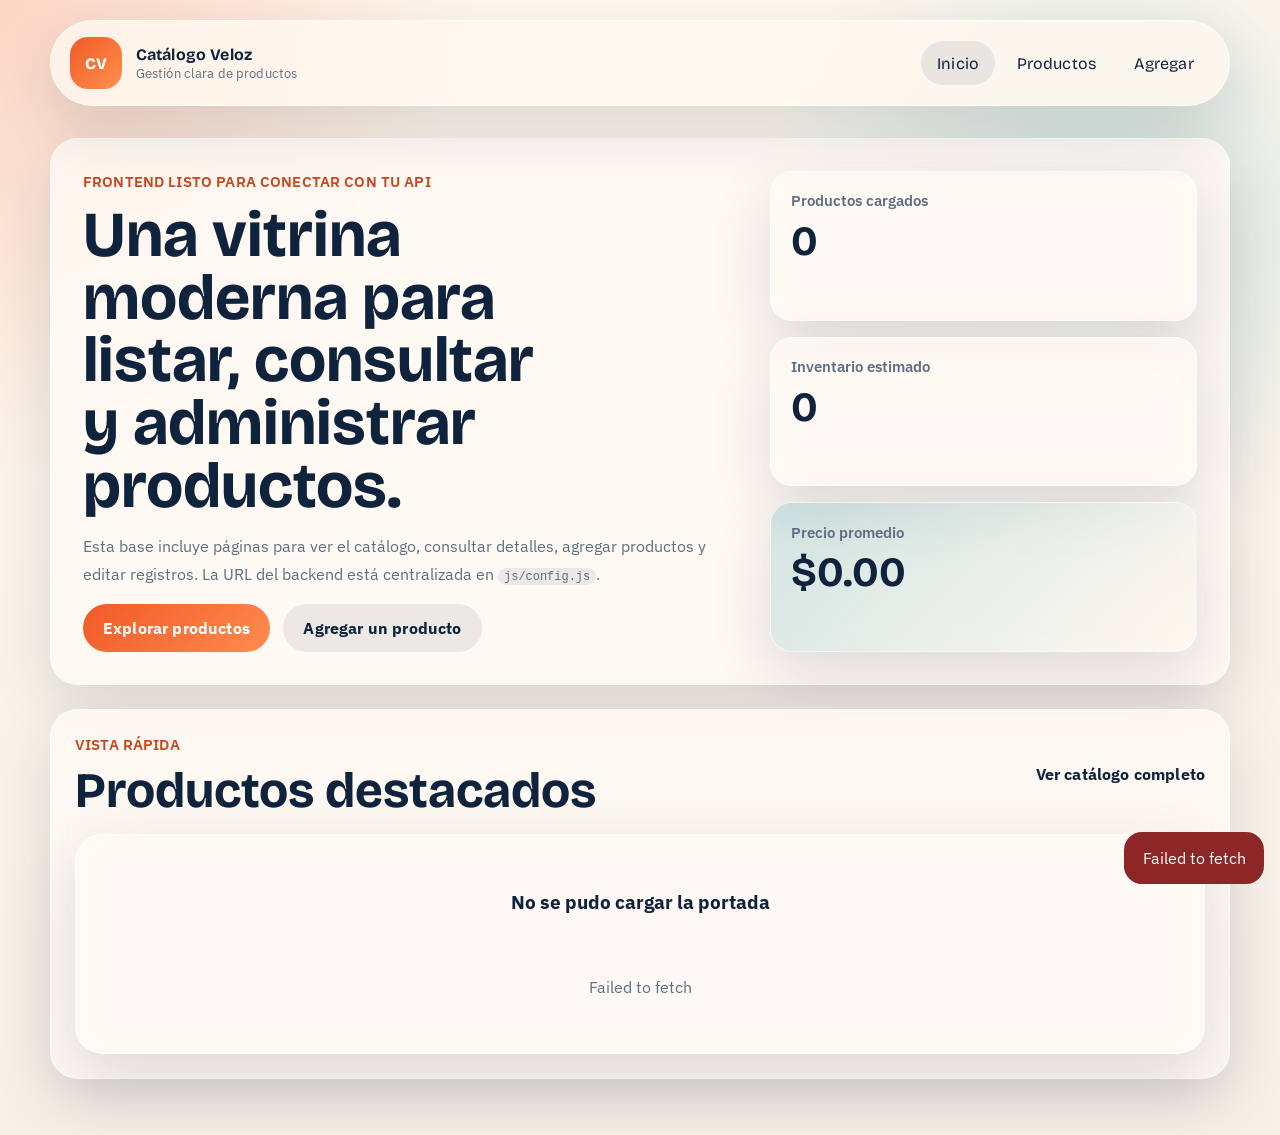
<file: index.html>
<!DOCTYPE html>
<html lang="es">
<head>
  <meta charset="UTF-8">
  <meta name="viewport" content="width=device-width, initial-scale=1.0">
  <title>Catálogo Veloz | Inicio</title>
  <link rel="preconnect" href="https://fonts.googleapis.com">
  <link rel="preconnect" href="https://fonts.gstatic.com" crossorigin>
  <link href="https://fonts.googleapis.com/css2?family=Bricolage+Grotesque:wght@400;500;700;800&family=IBM+Plex+Sans:wght@400;500;600&display=swap" rel="stylesheet">
  <link rel="stylesheet" href="./css/styles.css">
</head>
<body data-page="inicio">
  <div class="page-shell">
    <header class="site-header">
      <a class="brand" href="./index.html">
        <span class="brand-mark">CV</span>
        <span>
          <strong>Catálogo Veloz</strong>
          <small>Gestión clara de productos</small>
        </span>
      </a>
      <nav class="site-nav">
        <a class="active" href="./index.html">Inicio</a>
        <a href="./productos.html">Productos</a>
        <a href="./agregar-producto.html">Agregar</a>
      </nav>
    </header>

    <main>
      <section class="hero">
        <div class="hero-copy">
          <span class="eyebrow">Frontend listo para conectar con tu API</span>
          <h1>Una vitrina moderna para listar, consultar y administrar productos.</h1>
          <p>
            Esta base incluye páginas para ver el catálogo, consultar detalles, agregar productos y editar registros.
            La URL del backend está centralizada en <code>js/config.js</code>.
          </p>
          <div class="hero-actions">
            <a class="btn btn-primary" href="./productos.html">Explorar productos</a>
            <a class="btn btn-secondary" href="./agregar-producto.html">Agregar un producto</a>
          </div>
        </div>

        <aside class="hero-panel">
          <div class="stat-card">
            <span class="stat-label">Productos cargados</span>
            <strong id="home-product-count">--</strong>
          </div>
          <div class="stat-card">
            <span class="stat-label">Inventario estimado</span>
            <strong id="home-stock-count">--</strong>
          </div>
          <div class="stat-card stat-card-accent">
            <span class="stat-label">Precio promedio</span>
            <strong id="home-average-price">--</strong>
          </div>
        </aside>
      </section>

      <section class="section-block">
        <div class="section-head">
          <div>
            <span class="eyebrow">Vista rápida</span>
            <h2>Productos destacados</h2>
          </div>
          <a class="text-link" href="./productos.html">Ver catálogo completo</a>
        </div>
        <div id="home-featured-products" class="product-grid"></div>
      </section>
    </main>
  </div>

  <div id="toast" class="toast" role="status" aria-live="polite"></div>

  <script type="module">
    import { fetchProductos, formatCurrency, renderProductCard, setLoadingBlock, showToast } from './js/helpers.js';

    const featuredContainer = document.getElementById('home-featured-products');
    const countEl = document.getElementById('home-product-count');
    const stockEl = document.getElementById('home-stock-count');
    const averageEl = document.getElementById('home-average-price');

    async function loadHome() {
      setLoadingBlock(featuredContainer, 'Cargando productos destacados...');

      try {
        const productos = await fetchProductos();
        const destacados = productos.slice(0, 3);
        const totalStock = productos.reduce((acc, item) => acc + (Number(item.stock) || 0), 0);
        const averagePrice = productos.length
          ? productos.reduce((acc, item) => acc + (Number(item.precio) || 0), 0) / productos.length
          : 0;

        countEl.textContent = productos.length;
        stockEl.textContent = totalStock;
        averageEl.textContent = formatCurrency(averagePrice);

        if (!destacados.length) {
          featuredContainer.innerHTML = '<article class="empty-state"><h3>No hay productos todavía</h3><p>Empieza agregando uno desde el panel de administración.</p></article>';
          return;
        }

        featuredContainer.innerHTML = '';
        destacados.forEach((producto) => {
          featuredContainer.appendChild(renderProductCard(producto, { showDelete: false }));
        });
      } catch (error) {
        countEl.textContent = '0';
        stockEl.textContent = '0';
        averageEl.textContent = formatCurrency(0);
        featuredContainer.innerHTML = `<article class="empty-state"><h3>No se pudo cargar la portada</h3><p>${error.message}</p></article>`;
        showToast(error.message, 'error');
      }
    }

    loadHome();
  </script>
</body>
</html>
</file>
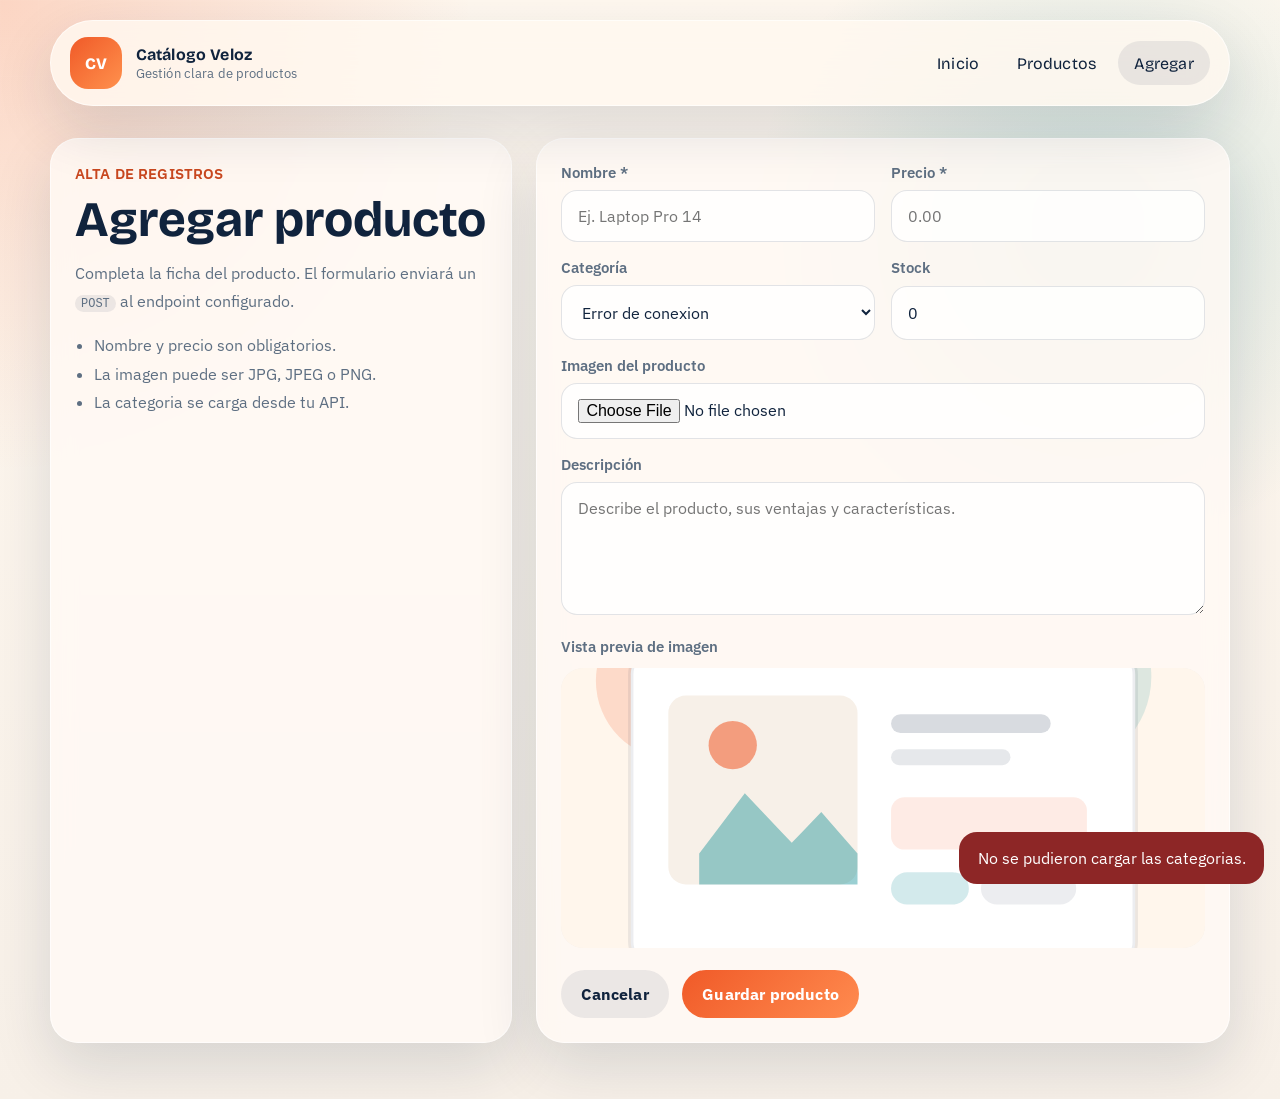
<file: agregar-producto.html>
<!DOCTYPE html>
<html lang="es">

<head>
  <meta charset="UTF-8">
  <meta name="viewport" content="width=device-width, initial-scale=1.0">
  <title>Catálogo Veloz | Agregar producto</title>
  <link rel="preconnect" href="https://fonts.googleapis.com">
  <link rel="preconnect" href="https://fonts.gstatic.com" crossorigin>
  <link
    href="https://fonts.googleapis.com/css2?family=Bricolage+Grotesque:wght@400;500;700;800&family=IBM+Plex+Sans:wght@400;500;600&display=swap"
    rel="stylesheet">
  <link rel="stylesheet" href="./css/styles.css">
</head>

<body data-page="agregar">
  <div class="page-shell">
    <header class="site-header">
      <a class="brand" href="./index.html">
        <span class="brand-mark">CV</span>
        <span>
          <strong>Catálogo Veloz</strong>
          <small>Gestión clara de productos</small>
        </span>
      </a>
      <nav class="site-nav">
        <a href="./index.html">Inicio</a>
        <a href="./productos.html">Productos</a>
        <a class="active" href="./agregar-producto.html">Agregar</a>
      </nav>
    </header>

    <main>
      <section class="form-layout">
        <article class="form-copy card-panel">
          <span class="eyebrow">Alta de registros</span>
          <h1>Agregar producto</h1>
          <p>
            Completa la ficha del producto. El formulario enviará un <code>POST</code> al endpoint configurado.
          </p>
          <ul class="check-list">
            <li>Nombre y precio son obligatorios.</li>
            <li>La imagen puede ser JPG, JPEG o PNG.</li>
            <li>La categoria se carga desde tu API.</li>
          </ul>
        </article>

        <form id="producto-form" class="product-form card-panel">
          <div class="form-grid">
            <label class="field">
              <span>Nombre *</span>
              <input name="nombre" type="text" required maxlength="120" placeholder="Ej. Laptop Pro 14">
            </label>

            <label class="field">
              <span>Precio *</span>
              <input name="precio" type="number" required min="0" step="0.01" placeholder="0.00">
            </label>

            <label class="field">
              <span>Categoría</span>
              <select name="categoria_id" id="categoria-select" required>
                <option value="">Cargando categorías...</option>
              </select>
            </label>

            <label class="field">
              <span>Stock</span>
              <input name="stock" type="number" min="0" step="1" value="0">
            </label>

            <label class="field field-full">
              <span>Imagen del producto</span>
              <input id="imagen-input" name="imagen" type="file" accept=".jpg,.jpeg,.png,image/jpeg,image/png" data-current-src="./img/product-placeholder.svg">
            </label>

            <label class="field field-full">
              <span>Descripción</span>
              <textarea name="descripcion" rows="5"
                placeholder="Describe el producto, sus ventajas y características."></textarea>
            </label>
          </div>

          <div class="preview-box">
            <span>Vista previa de imagen</span>
            <img id="preview-image" src="./img/product-placeholder.svg" alt="Vista previa del producto">
          </div>

          <div class="form-actions">
            <a class="btn btn-secondary" href="./productos.html">Cancelar</a>
            <button id="submit-button" class="btn btn-primary" type="submit">Guardar producto</button>
          </div>
        </form>
      </section>
    </main>
  </div>

  <div id="toast" class="toast" role="status" aria-live="polite"></div>
  <script type="module" src="./js/agregar-producto.js"></script>
</body>

</html>
</file>
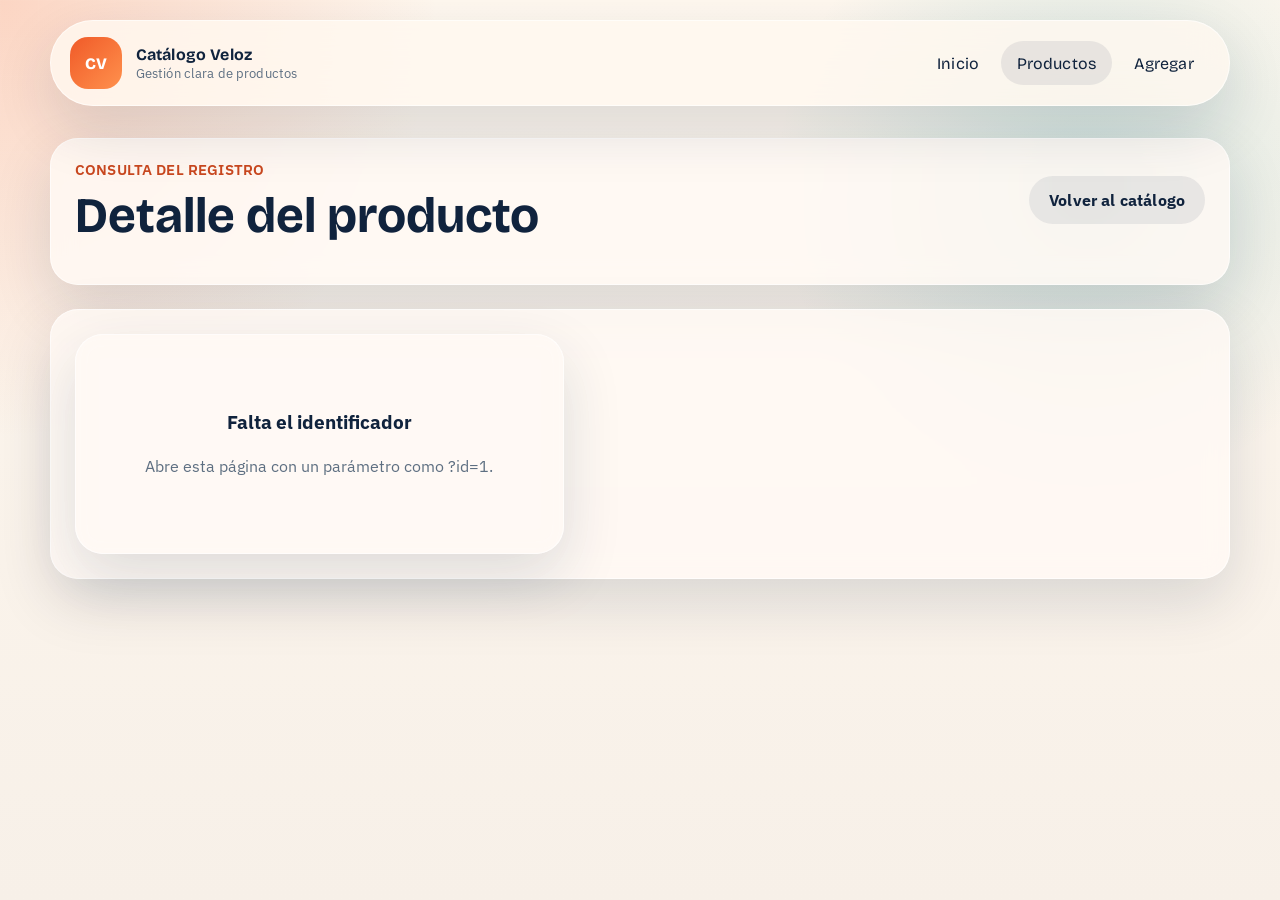
<file: detalle.html>
<!DOCTYPE html>
<html lang="es">
<head>
  <meta charset="UTF-8">
  <meta name="viewport" content="width=device-width, initial-scale=1.0">
  <title>Catálogo Veloz | Detalle</title>
  <link rel="preconnect" href="https://fonts.googleapis.com">
  <link rel="preconnect" href="https://fonts.gstatic.com" crossorigin>
  <link href="https://fonts.googleapis.com/css2?family=Bricolage+Grotesque:wght@400;500;700;800&family=IBM+Plex+Sans:wght@400;500;600&display=swap" rel="stylesheet">
  <link rel="stylesheet" href="./css/styles.css">
</head>
<body data-page="detalle">
  <div class="page-shell">
    <header class="site-header">
      <a class="brand" href="./index.html">
        <span class="brand-mark">CV</span>
        <span>
          <strong>Catálogo Veloz</strong>
          <small>Gestión clara de productos</small>
        </span>
      </a>
      <nav class="site-nav">
        <a href="./index.html">Inicio</a>
        <a class="active" href="./productos.html">Productos</a>
        <a href="./agregar-producto.html">Agregar</a>
      </nav>
    </header>

    <main>
      <section class="section-block compact-top">
        <div class="section-head">
          <div>
            <span class="eyebrow">Consulta del registro</span>
            <h1>Detalle del producto</h1>
          </div>
          <a class="btn btn-secondary" href="./productos.html">Volver al catálogo</a>
        </div>
      </section>

      <section id="detalle-container" class="detail-layout"></section>
    </main>
  </div>

  <div id="toast" class="toast" role="status" aria-live="polite"></div>
  <script type="module" src="./js/detalle.js"></script>
</body>
</html>
</file>
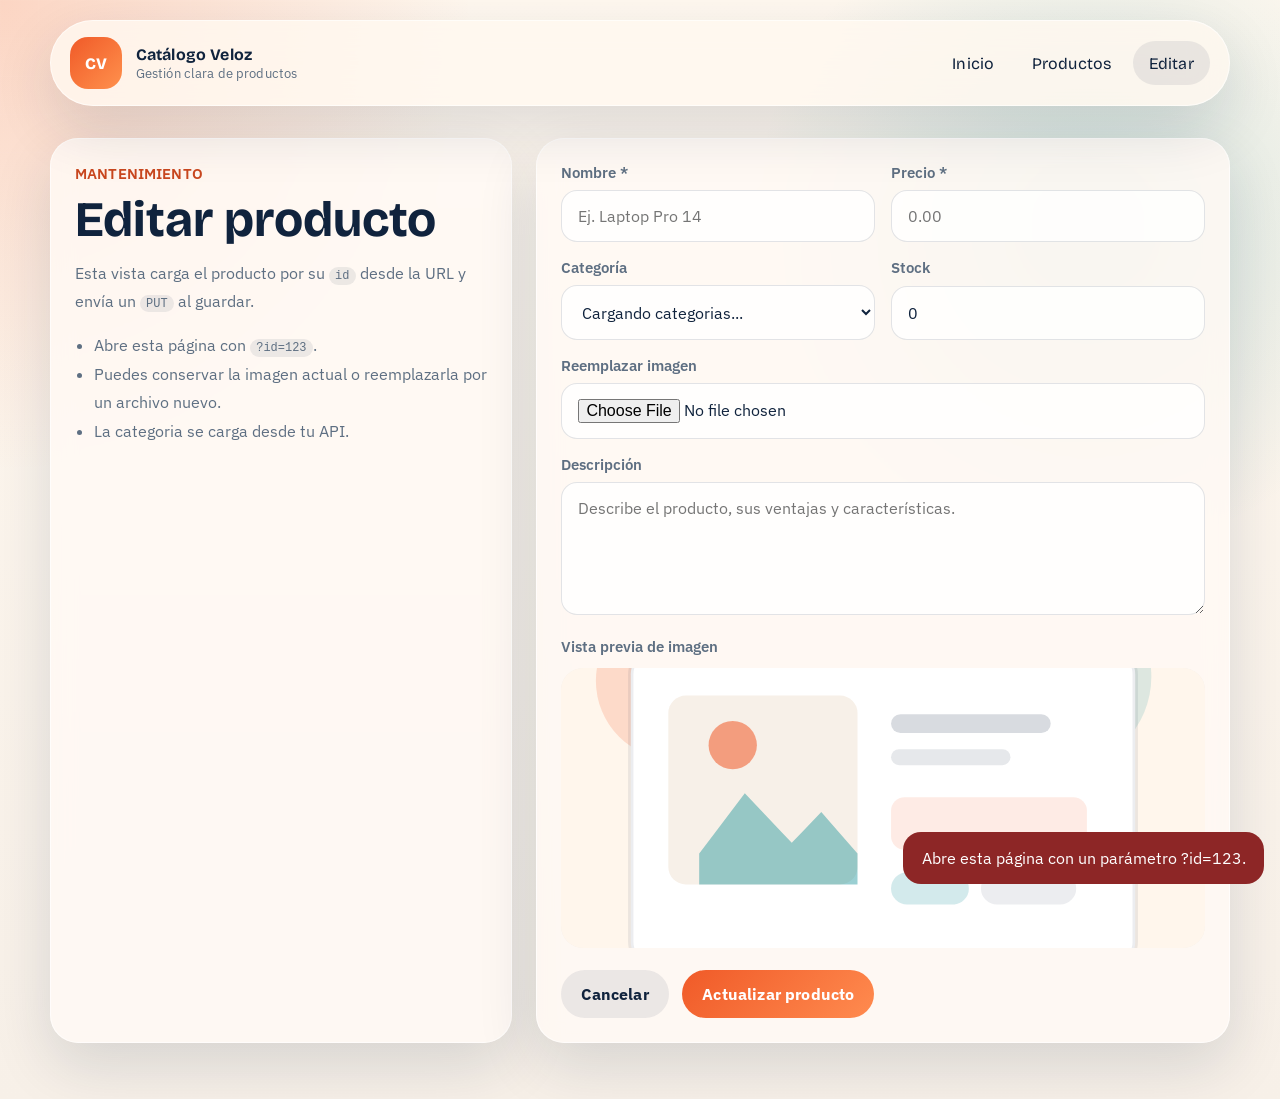
<file: editar-producto.html>
<!DOCTYPE html>
<html lang="es">
<head>
  <meta charset="UTF-8">
  <meta name="viewport" content="width=device-width, initial-scale=1.0">
  <title>Catálogo Veloz | Editar producto</title>
  <link rel="preconnect" href="https://fonts.googleapis.com">
  <link rel="preconnect" href="https://fonts.gstatic.com" crossorigin>
  <link href="https://fonts.googleapis.com/css2?family=Bricolage+Grotesque:wght@400;500;700;800&family=IBM+Plex+Sans:wght@400;500;600&display=swap" rel="stylesheet">
  <link rel="stylesheet" href="./css/styles.css">
</head>
<body data-page="editar">
  <div class="page-shell">
    <header class="site-header">
      <a class="brand" href="./index.html">
        <span class="brand-mark">CV</span>
        <span>
          <strong>Catálogo Veloz</strong>
          <small>Gestión clara de productos</small>
        </span>
      </a>
      <nav class="site-nav">
        <a href="./index.html">Inicio</a>
        <a href="./productos.html">Productos</a>
        <a class="active" href="./agregar-producto.html">Editar</a>
      </nav>
    </header>

    <main>
      <section class="form-layout">
        <article class="form-copy card-panel">
          <span class="eyebrow">Mantenimiento</span>
          <h1>Editar producto</h1>
          <p>
            Esta vista carga el producto por su <code>id</code> desde la URL y envía un <code>PUT</code> al guardar.
          </p>
          <ul class="check-list">
            <li>Abre esta página con <code>?id=123</code>.</li>
            <li>Puedes conservar la imagen actual o reemplazarla por un archivo nuevo.</li>
            <li>La categoria se carga desde tu API.</li>
          </ul>
        </article>

        <form id="producto-form" class="product-form card-panel">
          <div class="form-grid">
            <label class="field">
              <span>Nombre *</span>
              <input name="nombre" type="text" required maxlength="120" placeholder="Ej. Laptop Pro 14">
            </label>

            <label class="field">
              <span>Precio *</span>
              <input name="precio" type="number" required min="0" step="0.01" placeholder="0.00">
            </label>

            <label class="field">
              <span>Categoría</span>
              <select name="categoria_id" id="categoria-select" required>
                <option value="">Cargando categorias...</option>
              </select>
            </label>

            <label class="field">
              <span>Stock</span>
              <input name="stock" type="number" min="0" step="1" value="0">
            </label>

            <label class="field field-full">
              <span>Reemplazar imagen</span>
              <input id="imagen-input" name="imagen" type="file" accept=".jpg,.jpeg,.png,image/jpeg,image/png" data-current-src="./img/product-placeholder.svg">
            </label>
            <input type="hidden" name="imagen_actual" value="">

            <label class="field field-full">
              <span>Descripción</span>
              <textarea name="descripcion" rows="5" placeholder="Describe el producto, sus ventajas y características."></textarea>
            </label>
          </div>

          <div class="preview-box">
            <span>Vista previa de imagen</span>
            <img id="preview-image" src="./img/product-placeholder.svg" alt="Vista previa del producto">
          </div>

          <div class="form-actions">
            <a class="btn btn-secondary" href="./productos.html">Cancelar</a>
            <button id="submit-button" class="btn btn-primary" type="submit">Actualizar producto</button>
          </div>
        </form>
      </section>
    </main>
  </div>

  <div id="toast" class="toast" role="status" aria-live="polite"></div>
  <script type="module" src="./js/editar-producto.js"></script>
</body>
</html>
</file>
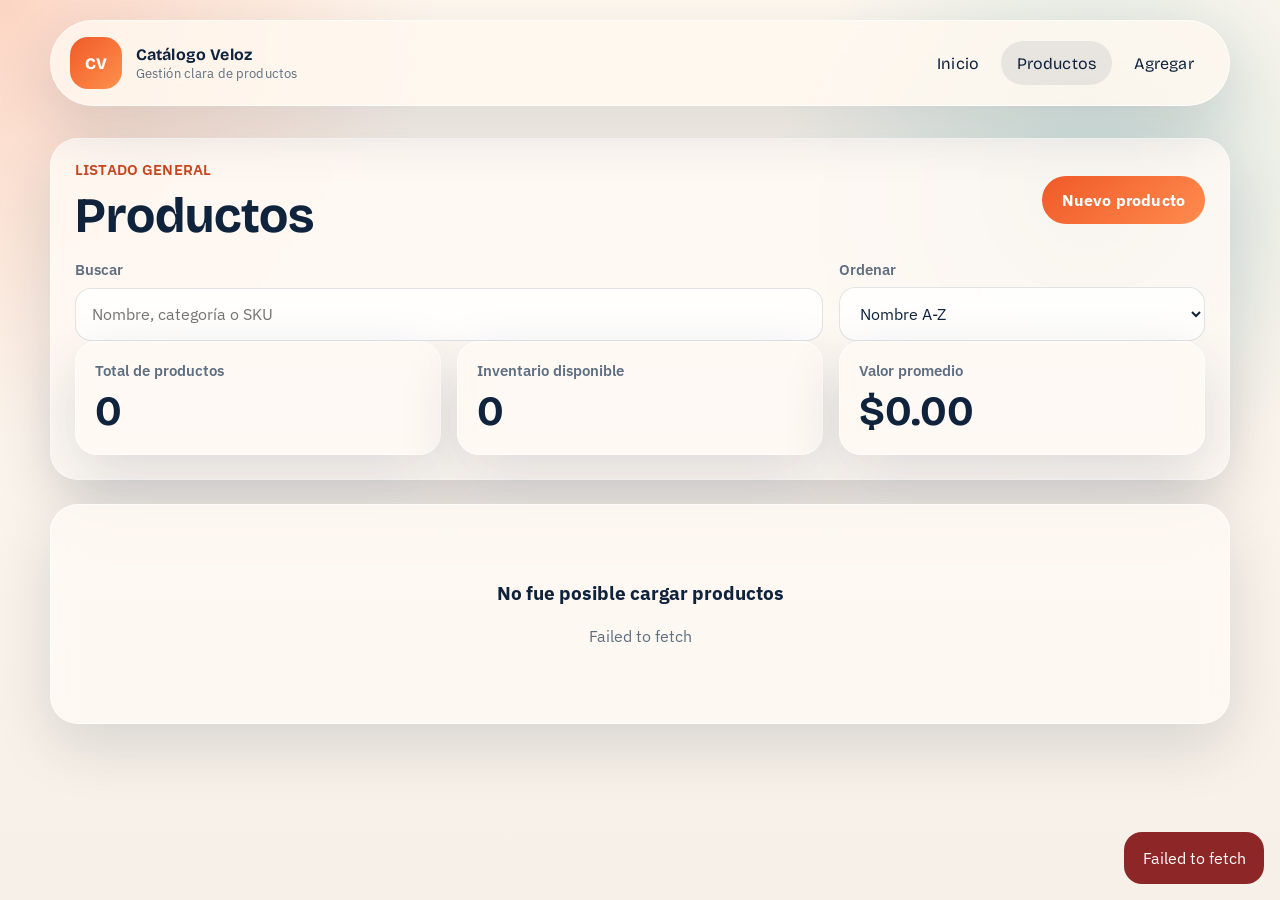
<file: productos.html>
<!DOCTYPE html>
<html lang="es">
<head>
  <meta charset="UTF-8">
  <meta name="viewport" content="width=device-width, initial-scale=1.0">
  <title>Catálogo Veloz | Productos</title>
  <link rel="preconnect" href="https://fonts.googleapis.com">
  <link rel="preconnect" href="https://fonts.gstatic.com" crossorigin>
  <link href="https://fonts.googleapis.com/css2?family=Bricolage+Grotesque:wght@400;500;700;800&family=IBM+Plex+Sans:wght@400;500;600&display=swap" rel="stylesheet">
  <link rel="stylesheet" href="./css/styles.css">
</head>
<body data-page="productos">
  <div class="page-shell">
    <header class="site-header">
      <a class="brand" href="./index.html">
        <span class="brand-mark">CV</span>
        <span>
          <strong>Catálogo Veloz</strong>
          <small>Gestión clara de productos</small>
        </span>
      </a>
      <nav class="site-nav">
        <a href="./index.html">Inicio</a>
        <a class="active" href="./productos.html">Productos</a>
        <a href="./agregar-producto.html">Agregar</a>
      </nav>
    </header>

    <main>
      <section class="section-block compact-top">
        <div class="section-head">
          <div>
            <span class="eyebrow">Listado general</span>
            <h1>Productos</h1>
          </div>
          <a class="btn btn-primary" href="./agregar-producto.html">Nuevo producto</a>
        </div>

        <div class="toolbar">
          <label class="field search-field">
            <span>Buscar</span>
            <input id="search-input" type="search" placeholder="Nombre, categoría o SKU">
          </label>

          <label class="field select-field">
            <span>Ordenar</span>
            <select id="sort-select">
              <option value="nombre-asc">Nombre A-Z</option>
              <option value="nombre-desc">Nombre Z-A</option>
              <option value="precio-asc">Precio menor</option>
              <option value="precio-desc">Precio mayor</option>
              <option value="stock-desc">Mayor stock</option>
            </select>
          </label>
        </div>

        <div class="stats-row">
          <article class="mini-stat">
            <span>Total de productos</span>
            <strong id="total-productos">--</strong>
          </article>
          <article class="mini-stat">
            <span>Inventario disponible</span>
            <strong id="total-stock">--</strong>
          </article>
          <article class="mini-stat">
            <span>Valor promedio</span>
            <strong id="precio-promedio">--</strong>
          </article>
        </div>
      </section>

      <section>
        <div id="productos-grid" class="product-grid"></div>
      </section>
    </main>
  </div>

  <div id="toast" class="toast" role="status" aria-live="polite"></div>
  <script type="module" src="./js/productos.js"></script>
</body>
</html>
</file>
<file: css/styles.css>
:root {
  --bg: #f7f0e8;
  --bg-soft: #fffaf5;
  --surface: rgba(255, 250, 245, 0.84);
  --surface-strong: #fff8f0;
  --ink: #10233d;
  --muted: #5e6f82;
  --line: rgba(16, 35, 61, 0.12);
  --primary: #f05a28;
  --primary-dark: #c9471f;
  --secondary: #0f8c94;
  --secondary-soft: rgba(15, 140, 148, 0.12);
  --danger: #c53a3a;
  --shadow: 0 22px 60px rgba(16, 35, 61, 0.14);
  --radius-xl: 28px;
  --radius-lg: 22px;
  --radius-md: 16px;
  --radius-sm: 12px;
  --container: 1180px;
}

* {
  box-sizing: border-box;
}

html {
  scroll-behavior: smooth;
}

body {
  margin: 0;
  min-height: 100vh;
  font-family: "IBM Plex Sans", sans-serif;
  color: var(--ink);
  background:
    radial-gradient(circle at top left, rgba(240, 90, 40, 0.22), transparent 28%),
    radial-gradient(circle at 85% 20%, rgba(15, 140, 148, 0.18), transparent 24%),
    linear-gradient(180deg, #fff8ef 0%, var(--bg) 100%);
}

body::before {
  content: "";
  position: fixed;
  inset: 0;
  pointer-events: none;
  background-image:
    linear-gradient(rgba(255, 255, 255, 0.22) 1px, transparent 1px),
    linear-gradient(90deg, rgba(255, 255, 255, 0.18) 1px, transparent 1px);
  background-size: 38px 38px;
  mask-image: linear-gradient(180deg, rgba(0, 0, 0, 0.5), transparent 85%);
  opacity: 0.3;
}

img {
  max-width: 100%;
  display: block;
}

button,
input,
select,
textarea {
  font: inherit;
}

button {
  cursor: pointer;
}

code {
  padding: 0.12rem 0.38rem;
  border-radius: 999px;
  background: rgba(16, 35, 61, 0.08);
  font-size: 0.92em;
}

.page-shell {
  width: min(calc(100% - 2rem), var(--container));
  margin: 0 auto;
  padding: 1.25rem 0 3.5rem;
}

.site-header {
  position: sticky;
  top: 1rem;
  z-index: 30;
  display: flex;
  align-items: center;
  justify-content: space-between;
  gap: 1rem;
  margin-bottom: 2rem;
  padding: 1rem 1.2rem;
  border: 1px solid rgba(255, 255, 255, 0.6);
  border-radius: 999px;
  background: rgba(255, 248, 240, 0.82);
  backdrop-filter: blur(18px);
  box-shadow: var(--shadow);
}

.brand {
  display: inline-flex;
  align-items: center;
  gap: 0.85rem;
  color: inherit;
  text-decoration: none;
}

.brand strong,
.brand small,
.site-nav a,
.eyebrow,
.btn,
.text-link {
  letter-spacing: 0.01em;
}

.brand strong,
.site-nav a,
.hero h1,
.section-head h1,
.section-head h2,
.detail-title,
.form-copy h1 {
  font-family: "Bricolage Grotesque", sans-serif;
}

.brand small {
  display: block;
  color: var(--muted);
}

.brand-mark {
  display: grid;
  place-items: center;
  width: 52px;
  height: 52px;
  border-radius: 18px;
  background: linear-gradient(135deg, var(--primary), #ff914d);
  color: #fff;
  font-weight: 800;
  font-family: "Bricolage Grotesque", sans-serif;
}

.site-nav {
  display: inline-flex;
  gap: 0.35rem;
  flex-wrap: wrap;
}

.site-nav a {
  padding: 0.78rem 1rem;
  border-radius: 999px;
  color: var(--ink);
  text-decoration: none;
  transition: 0.2s ease;
}

.site-nav a:hover,
.site-nav a.active {
  background: rgba(16, 35, 61, 0.08);
}

main {
  display: grid;
  gap: 1.5rem;
}

.hero,
.section-block,
.card-panel,
.detail-layout,
.empty-state,
.product-card,
.mini-stat,
.stat-card {
  border: 1px solid rgba(255, 255, 255, 0.6);
  background: var(--surface);
  backdrop-filter: blur(12px);
  box-shadow: var(--shadow);
}

.hero {
  display: grid;
  grid-template-columns: minmax(0, 1.4fr) minmax(300px, 0.9fr);
  gap: 1.5rem;
  padding: 2rem;
  border-radius: var(--radius-xl);
}

.hero-copy h1,
.section-head h1,
.section-head h2,
.form-copy h1,
.detail-title {
  margin: 0;
  line-height: 0.98;
}

.hero-copy h1 {
  max-width: 12ch;
  font-size: clamp(2.6rem, 5vw, 4.8rem);
}

.hero-copy p,
.form-copy p,
.detail-description,
.empty-state p {
  color: var(--muted);
  line-height: 1.7;
}

.hero-actions,
.form-actions,
.card-actions,
.detail-actions {
  display: flex;
  flex-wrap: wrap;
  gap: 0.85rem;
}

.hero-panel {
  display: grid;
  gap: 1rem;
}

.stat-card,
.mini-stat {
  padding: 1.15rem 1.2rem;
  border-radius: var(--radius-lg);
}

.stat-card strong,
.mini-stat strong {
  display: block;
  margin-top: 0.35rem;
  font-size: clamp(1.6rem, 4vw, 2.6rem);
  font-family: "Bricolage Grotesque", sans-serif;
}

.stat-card-accent {
  background: linear-gradient(135deg, rgba(15, 140, 148, 0.18), rgba(255, 248, 240, 0.95));
}

.stat-label,
.mini-stat span,
.eyebrow,
.field span,
.preview-box span,
.product-badge,
.label-muted {
  font-size: 0.92rem;
  font-weight: 600;
  color: var(--muted);
}

.eyebrow {
  display: inline-block;
  margin-bottom: 0.8rem;
  color: var(--primary-dark);
  text-transform: uppercase;
}

.section-block,
.card-panel,
.detail-layout,
.empty-state {
  border-radius: var(--radius-xl);
  padding: 1.5rem;
}

.compact-top {
  padding-top: 1.25rem;
}

.section-head {
  display: flex;
  align-items: center;
  justify-content: space-between;
  gap: 1rem;
  margin-bottom: 1.2rem;
}

.section-head h1,
.section-head h2,
.form-copy h1,
.detail-title {
  font-size: clamp(2rem, 4vw, 3.1rem);
}

.btn,
.text-link,
.icon-btn {
  transition: 0.2s ease;
}

.btn {
  display: inline-flex;
  align-items: center;
  justify-content: center;
  min-height: 48px;
  padding: 0.85rem 1.25rem;
  border: 0;
  border-radius: 999px;
  text-decoration: none;
  font-weight: 700;
}

.btn-primary {
  background: linear-gradient(135deg, var(--primary), #ff8b4f);
  color: #fff;
}

.btn-primary:hover {
  transform: translateY(-1px);
  box-shadow: 0 16px 28px rgba(240, 90, 40, 0.28);
}

.btn-secondary {
  background: rgba(16, 35, 61, 0.08);
  color: var(--ink);
}

.btn-secondary:hover,
.text-link:hover,
.icon-btn:hover {
  background: rgba(16, 35, 61, 0.13);
}

.btn-danger {
  background: rgba(197, 58, 58, 0.12);
  color: var(--danger);
}

.text-link {
  color: var(--ink);
  font-weight: 700;
  text-decoration: none;
}

.toolbar,
.stats-row,
.form-grid,
.meta-grid,
.product-grid {
  display: grid;
  gap: 1rem;
}

.toolbar,
.stats-row {
  grid-template-columns: repeat(3, minmax(0, 1fr));
}

.search-field {
  grid-column: span 2;
}

.field {
  display: grid;
  gap: 0.5rem;
}

.field input,
.field select,
.field textarea {
  width: 100%;
  padding: 0.95rem 1rem;
  border: 1px solid var(--line);
  border-radius: var(--radius-md);
  background: rgba(255, 255, 255, 0.78);
  color: var(--ink);
  outline: none;
}

.field input:focus,
.field select:focus,
.field textarea:focus {
  border-color: rgba(15, 140, 148, 0.65);
  box-shadow: 0 0 0 4px rgba(15, 140, 148, 0.12);
}

.product-grid {
  grid-template-columns: repeat(auto-fit, minmax(260px, 1fr));
}

.product-card {
  overflow: hidden;
  border-radius: var(--radius-lg);
}

.product-media {
  aspect-ratio: 16 / 10;
  background: linear-gradient(135deg, rgba(240, 90, 40, 0.14), rgba(15, 140, 148, 0.15));
}

.product-media img {
  width: 100%;
  height: 100%;
  object-fit: cover;
}

.product-body {
  display: grid;
  gap: 0.8rem;
  padding: 1.1rem;
}

.product-badge {
  display: inline-flex;
  width: fit-content;
  padding: 0.38rem 0.7rem;
  border-radius: 999px;
  background: var(--secondary-soft);
  color: var(--secondary);
}

.product-title {
  margin: 0;
  font-size: 1.4rem;
}

.product-description {
  margin: 0;
  color: var(--muted);
}

.price-row,
.stock-row {
  display: flex;
  justify-content: space-between;
  gap: 1rem;
  align-items: center;
}

.price-row strong,
.detail-price {
  font-size: 1.6rem;
  font-family: "Bricolage Grotesque", sans-serif;
}

.icon-btn {
  display: inline-flex;
  align-items: center;
  justify-content: center;
  min-height: 44px;
  padding: 0.75rem 1rem;
  border: 1px solid transparent;
  border-radius: 999px;
  background: rgba(16, 35, 61, 0.08);
  color: var(--ink);
  text-decoration: none;
}

.detail-layout {
  display: grid;
  grid-template-columns: minmax(280px, 0.95fr) minmax(0, 1.2fr);
  gap: 1.5rem;
}

.detail-visual {
  display: grid;
  gap: 1rem;
}

.detail-image {
  overflow: hidden;
  border-radius: var(--radius-lg);
  aspect-ratio: 4 / 3;
  background: linear-gradient(135deg, rgba(240, 90, 40, 0.14), rgba(15, 140, 148, 0.15));
}

.detail-image img {
  width: 100%;
  height: 100%;
  object-fit: cover;
}

.detail-panel {
  display: grid;
  gap: 1rem;
}

.meta-grid {
  grid-template-columns: repeat(2, minmax(0, 1fr));
}

.meta-item {
  padding: 1rem;
  border-radius: var(--radius-md);
  background: rgba(16, 35, 61, 0.05);
}

.meta-item strong {
  display: block;
  margin-top: 0.25rem;
  font-size: 1.08rem;
}

.form-layout {
  display: grid;
  grid-template-columns: minmax(280px, 0.8fr) minmax(0, 1.2fr);
  gap: 1.5rem;
}

.product-form {
  display: grid;
  gap: 1.4rem;
}

.form-grid {
  grid-template-columns: repeat(2, minmax(0, 1fr));
}

.field-full {
  grid-column: 1 / -1;
}

.preview-box {
  display: grid;
  gap: 0.75rem;
}

.preview-box img {
  width: 100%;
  max-height: 280px;
  object-fit: cover;
  border-radius: var(--radius-lg);
  background: rgba(16, 35, 61, 0.05);
}

.check-list {
  margin: 0;
  padding-left: 1.2rem;
  color: var(--muted);
  line-height: 1.8;
}

.empty-state,
.loading-state {
  display: grid;
  place-items: center;
  min-height: 220px;
  text-align: center;
}

.loading-state::after {
  content: "";
  width: 42px;
  height: 42px;
  margin-top: 1rem;
  border-radius: 50%;
  border: 4px solid rgba(15, 140, 148, 0.18);
  border-top-color: var(--secondary);
  animation: spin 0.8s linear infinite;
}

.toast {
  position: fixed;
  right: 1rem;
  bottom: 1rem;
  z-index: 99;
  max-width: min(420px, calc(100% - 2rem));
  padding: 1rem 1.15rem;
  border-radius: 18px;
  background: #10233d;
  color: #fff;
  opacity: 0;
  transform: translateY(16px);
  pointer-events: none;
  transition: opacity 0.2s ease, transform 0.2s ease;
}

.toast.show {
  opacity: 1;
  transform: translateY(0);
}

.toast.error {
  background: #8d2626;
}

.toast.success {
  background: #0b6f75;
}

@keyframes spin {
  to {
    transform: rotate(360deg);
  }
}

@media (max-width: 920px) {
  .site-header,
  .section-head,
  .toolbar,
  .stats-row,
  .hero,
  .detail-layout,
  .form-layout {
    grid-template-columns: 1fr;
  }

  .site-header {
    position: static;
    border-radius: 28px;
  }

  .toolbar,
  .stats-row,
  .form-grid,
  .meta-grid {
    grid-template-columns: 1fr;
  }

  .search-field,
  .field-full {
    grid-column: auto;
  }
}

@media (max-width: 680px) {
  .page-shell {
    width: min(calc(100% - 1rem), var(--container));
  }

  .site-header {
    align-items: flex-start;
  }

  .site-nav {
    width: 100%;
  }

  .site-nav a {
    flex: 1 1 45%;
    text-align: center;
  }

  .hero,
  .section-block,
  .card-panel,
  .detail-layout,
  .empty-state {
    padding: 1.1rem;
  }

  .hero-copy h1,
  .section-head h1,
  .section-head h2,
  .form-copy h1,
  .detail-title {
    line-height: 1.05;
  }
}
</file>
